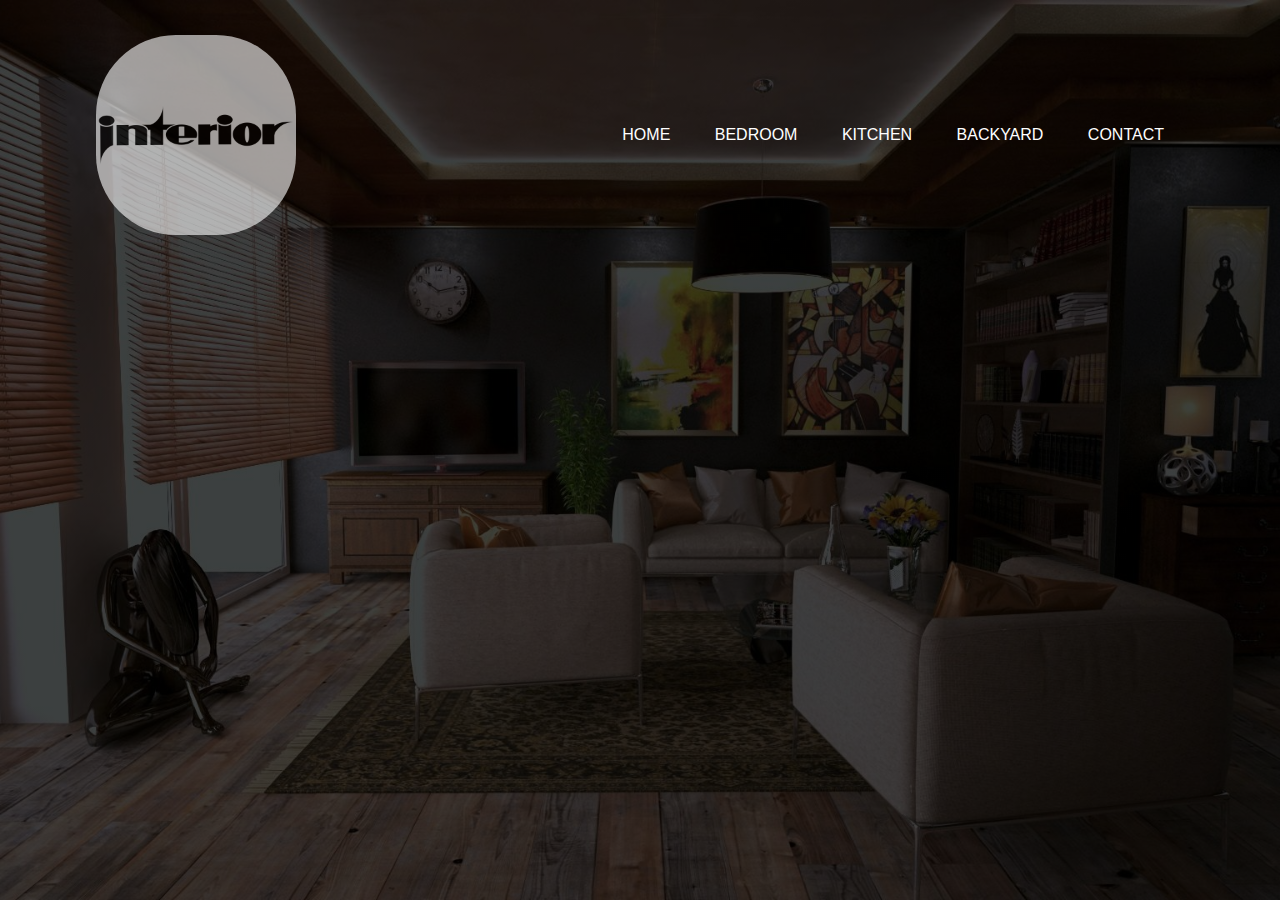
<file: backyard.html>
<!DOCTYPE html>
<html lang="en">
<head>
    <meta charset="UTF-8">
    <meta name="viewport" content="width=device-width, initial-scale=1.0">
    <title>Design your backyard!</title>
    <link rel="stylesheet" href="style.css">
    
</head>
<body>
    <div class="banner">
        <div class="navbar">
            <img src="logo.png" class="logo">
            <ul>
                <li><a href="housedesign.html">Home</a></li>
                <li><a href="bedroom.html">Bedroom</a></li>
                <li><a href="kitchen.html">Kitchen</a></li>
                <li><a href="backyard.html">Backyard</a></li>
                <li><a href="contact.html">Contact</a></li>
            </ul>
        </div>
    
</body>
</html>
</file>
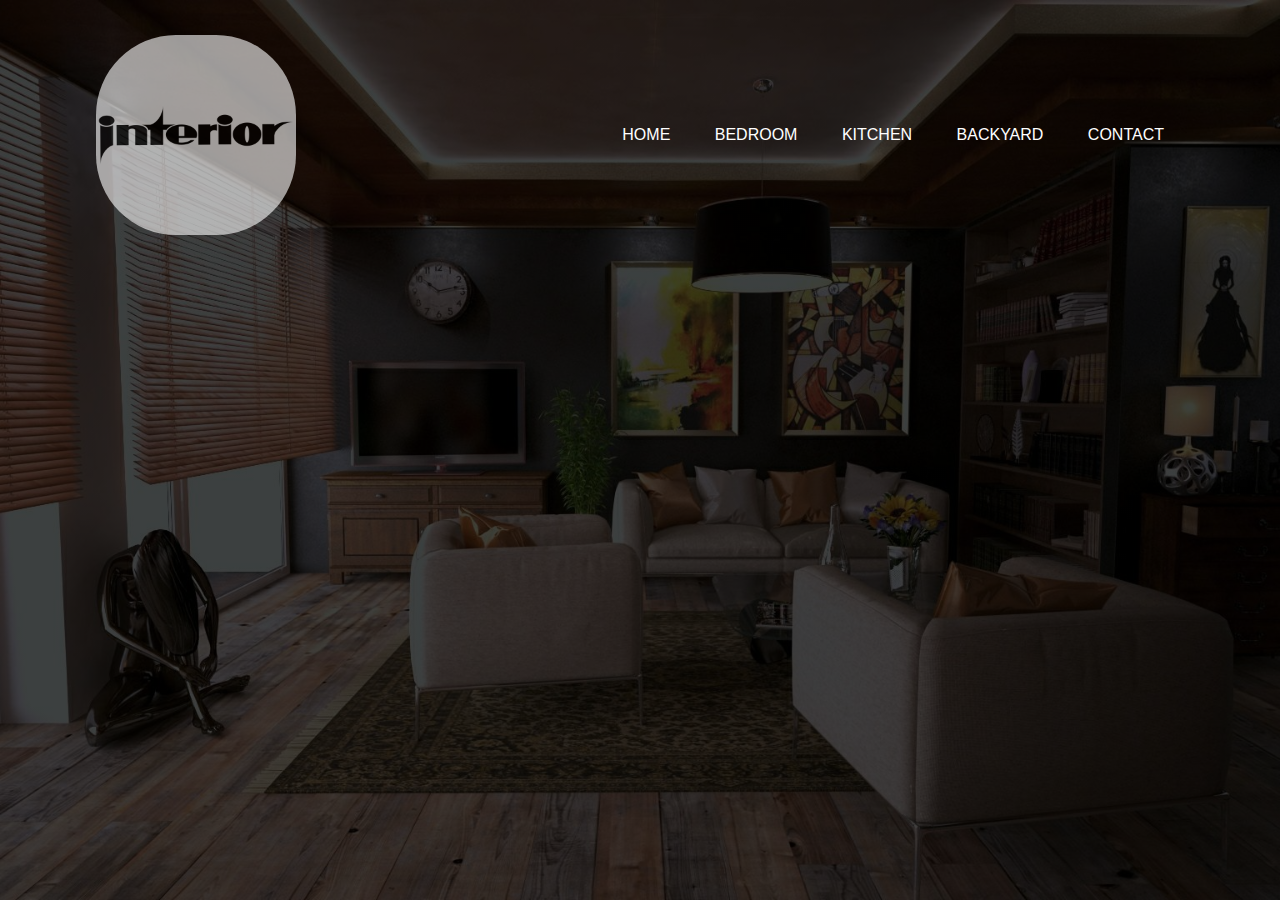
<file: bedroom.html>
<!DOCTYPE html>
<html lang="en">
<head>
    <meta charset="UTF-8">
    <meta name="viewport" content="width=device-width, initial-scale=1.0">
    <title>Design your bedroom!</title>
    <link rel="stylesheet" href="style.css">
</head>
<body>
    <div class="banner">
        <div class="navbar">
            <img src="logo.png" class="logo">
            <ul>
                <li><a href="housedesign.html">Home</a></li>
                <li><a href="bedroom.html">Bedroom</a></li>
                <li><a href="kitchen.html">Kitchen</a></li>
                <li><a href="backyard.html">Backyard</a></li>
                <li><a href="contact.html">Contact</a></li>
            </ul>
        </div>
    
</body>
</html>
</file>
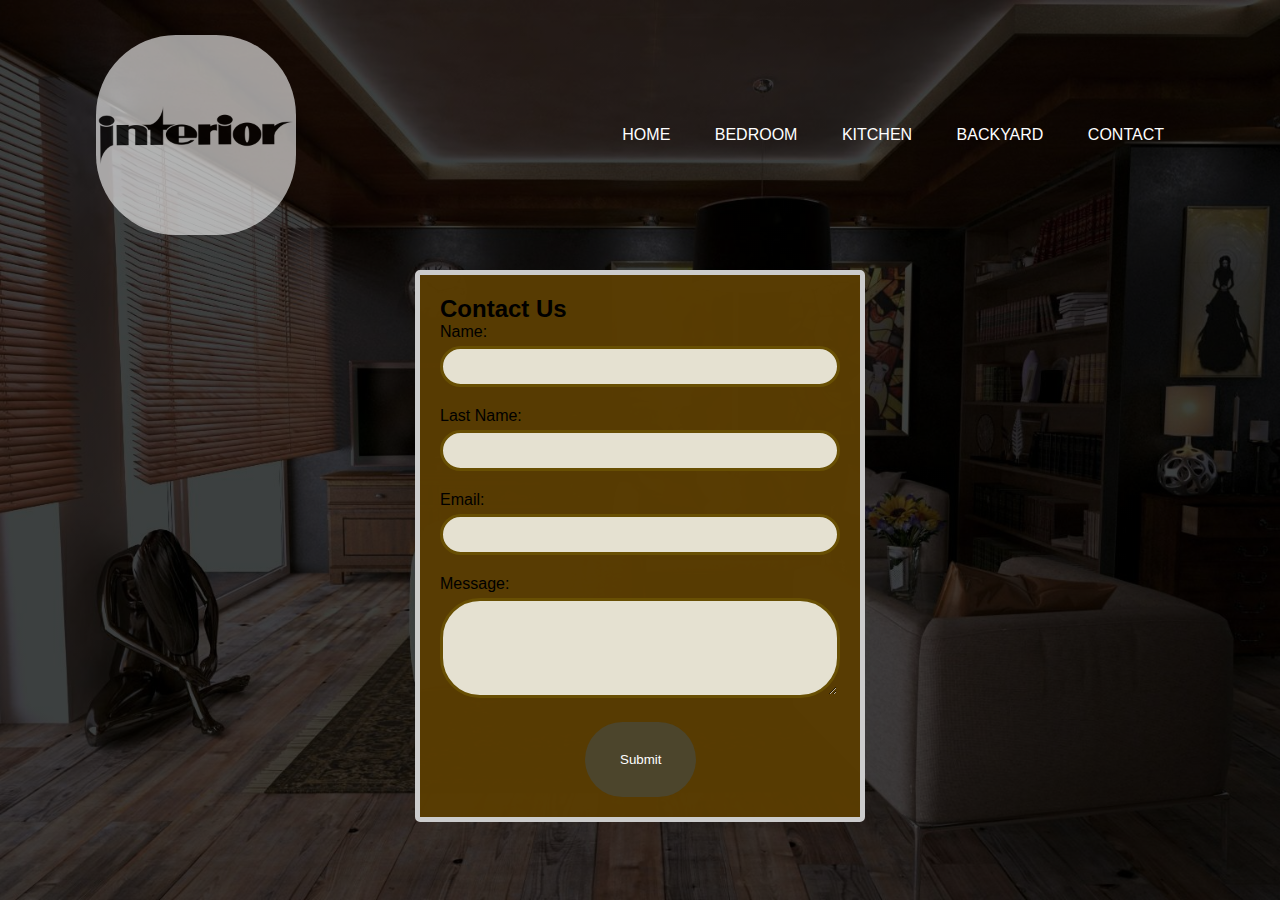
<file: contact.html>
<!DOCTYPE html>
<html lang="en">
<head>
    <meta charset="UTF-8">
    <meta name="viewport" content="width=device-width, initial-scale=1.0">
    <title>Contact with us</title>
    <link rel="stylesheet" href="style.css">
</head>
<body>
    <div class="banner">
        <div class="navbar">
            <img src="logo.png" class="logo">
            <ul>
                <li><a href="housedesign.html">Home</a></li>
                <li><a href="bedroom.html">Bedroom</a></li>
                <li><a href="kitchen.html">Kitchen</a></li>
                <li><a href="backyard.html">Backyard</a></li>
                <li><a href="contact.html">Contact</a></li>
            </ul>
        </div>
        <div class="container">
            <h2>Contact Us</h2>
            <form action="#" method="post">
                <div class="form-group">
                    <label for="name">Name:</label>
                    <input type="text" id="name" name="name" required>
                </div>
                <div class="form-group">
                    <label for="lastname">Last Name:</label>
                    <input type="text" id="lastname" name="lastname" required>
                </div>
                <div class="form-group">
                    <label for="email">Email:</label>
                    <input type="email" id="email" name="email" required>
                </div>
                <div class="form-group">
                    <label for="message">Message:</label>
                    <textarea id="message" name="message" required></textarea>
                </div>
                <input type="submit" value="Submit">
            </form>
        </div>
</body>
</html>
</file>
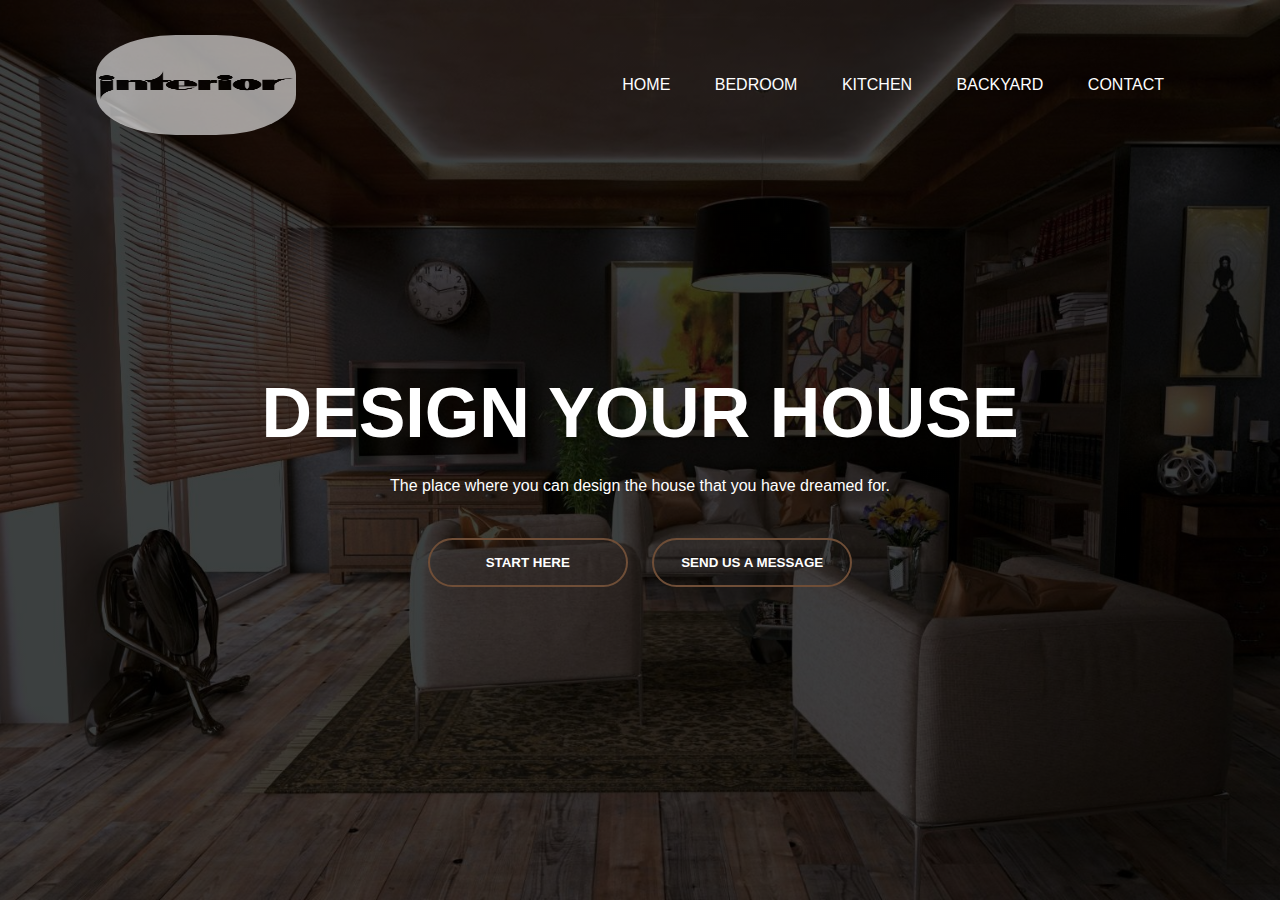
<file: housedesign.html>
<html>
    <head>
        <title>
           Design your dream house
        </title>
        <link rel="stylesheet" href="style.css">
    </head>
    <body>
        <div class="banner">
            <div class="navbar">
                <img src="logo.png" class="logo">
                <ul>
                    <li><a href="#">Home</a></li>
                    <li><a href="bedroom.html">Bedroom</a></li>
                    <li><a href="kitchen.html">Kitchen</a></li>
                    <li><a href="backyard.html">Backyard</a></li>
                    <li><a href="contact.html">Contact</a></li>
                </ul>
            </div>
            <div class="content">
                <h1>DESIGN YOUR HOUSE</h1>
                <p>The place where you can design the house that you have dreamed for. </p>
                <div>
                    <button type ="button"><span></span>START HERE</button>
                    <button type ="button"></a><span></span>SEND US A MESSAGE</button>
                </div>
            </div>
        </div>

    </body>
</html>
</file>
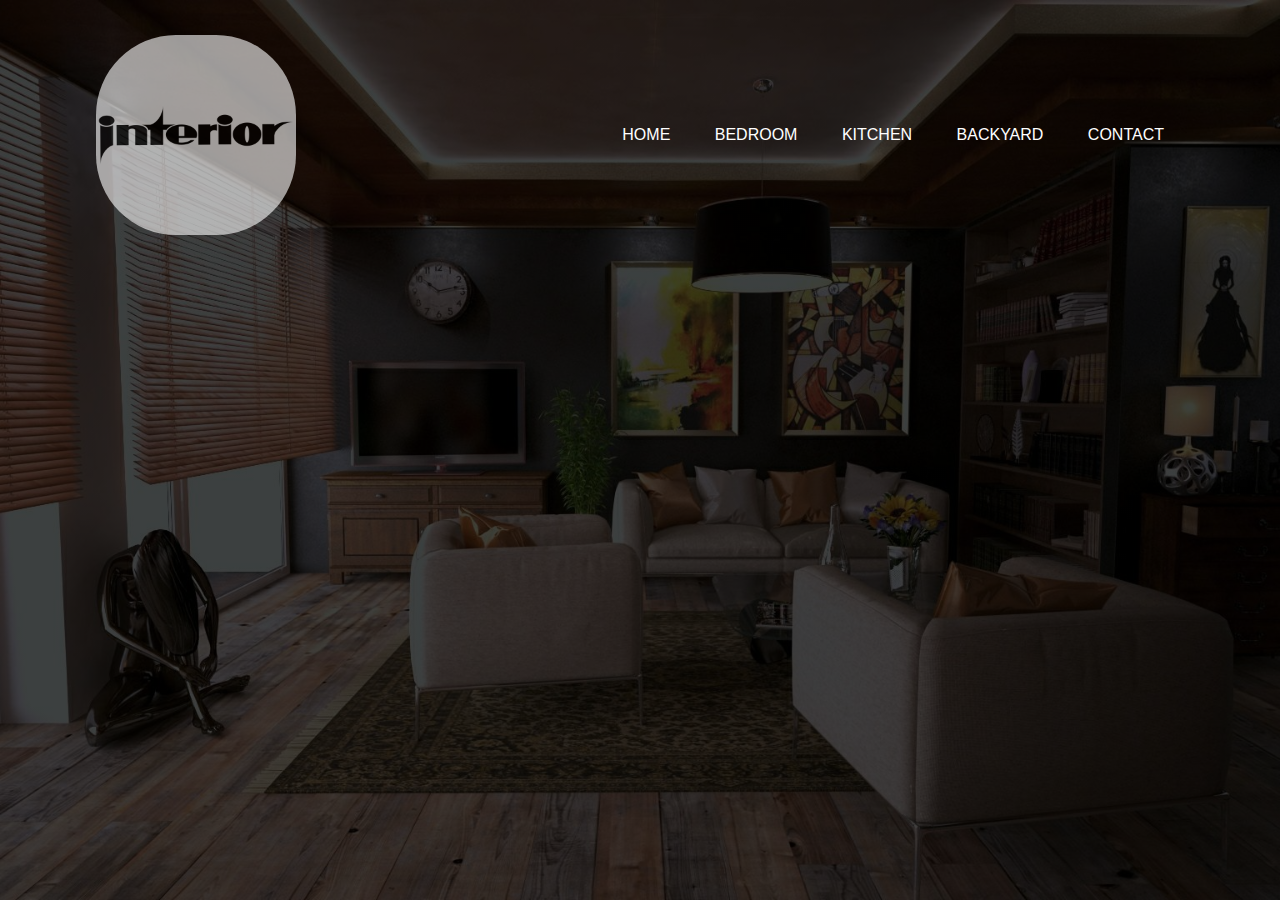
<file: kitchen.html>
<!DOCTYPE html>
<html lang="en">
<head>
    <meta charset="UTF-8">
    <meta name="viewport" content="width=device-width, initial-scale=1.0">
    <title>Design your kitchen!</title>
    <link rel="stylesheet" href="style.css">
</head>
<body>
    <div class="banner">
        <div class="navbar">
            <img src="logo.png" class="logo">
            <ul>
                <li><a href="housedesign.html">Home</a></li>
                <li><a href="bedroom.html">Bedroom</a></li>
                <li><a href="kitchen.html">Kitchen</a></li>
                <li><a href="backyard.html">Backyard</a></li>
                <li><a href="contact.html">Contact</a></li>
            </ul>
        </div>
</body>
</html>
</file>
<file: style.css>
*{
    margin:-0;
    padding:0 ;
    font-family: sans-serif;
}
.banner{
    width:100% ;
    height: 100vh;
    background-image: linear-gradient(rgba(0, 0, 0, 0.75),rgba(0, 0, 0, 0.75)),url(background.jpg);
    background-size: cover;
    background-position: center;

}
.navbar{
    width: 85%;
    margin: auto;
    padding: 35px 0;
    display: flex;
    align-items: center;
    justify-content: space-between;

}
.logo{
    background-color: white;
    width: 200px;
    height: 100;
    cursor: pointer;
    opacity: 0.6;
    border-radius: 40%;
}
.navbar ul li{
   list-style-type: none;
   display: inline-block;
   margin:0 20px;
   position: relative;

}
.navbar ul li a{
    text-decoration: none;
    color: #fff;
    text-transform: uppercase;

}
.navbar ul li::after{
    content:'';
    height: 3px;
    width: 0;
    background: #6F4E37;
    position: absolute;
    left: 0;
    bottom: -10px;
    transition: 0.5s;

}
.navbar ul li:hover::after{
    width: 100%;
}
.content{
    width: 100%;
    position: absolute;
    top: 50%;
    transform: translateY(-50%);
    text-align: center;
    color: #fff;

}
.content h1{
    font-size:70px;
    margin-top: 80px;
}
.content p{
    margin:20px auto;
    font-weight: 100;
    line-height: 25px;
}
button{
    width: 200px;
    padding: 15px 0;
    text-align: center;
    margin: 20px 10px;
    border-radius: 25px;
    font-weight: bold;
    border: 2px solid #6F4E37;
    background: transparent;
    color:#fff;
    cursor:pointer;
    position: relative;
    overflow: hidden;

}
span{
    background:#6F4E37 ;
    height: 100%;
    width:0 ;
    border-radius: 25px;
    position: absolute;
    left: 0;
    bottom: 0;
    z-index: -1;
    transition: 0.5s;
}
button:hover span{
    width: 100%;

}
button:hover{
    border: none;
}
.container {
    max-width: 400px;
    margin: 0 auto;
    padding: 20px;
    border: 5px solid #ccc;
    border-radius: 5px;
    background-color: #593c02f9; /* Make background white */
}
.form-group {
    margin-bottom: 20px;
}
label {
    display: block;
    margin-bottom: 5px;
    color: #000000; /* Make label text black */
    
}
input[type="text"],
input[type="email"],
textarea {
    width: 100%;
    padding: 10px;
    border: 3px solid #684f03;
    border-radius: 40px;
    box-sizing: border-box;
    background-color: #e5e1d1; /* Make input background light gray */
}
textarea {
    height: 100px;
}
input[type="submit"] {
    background-color: #4c452c;
    color: #fff;
    border: none;
    border-radius: 40px;
    padding: 30px 35px;
    margin-left: 145px;
    cursor: pointer;
}
input[type="submit"]:hover {
    background-color: #000000;
    transition: 0.7s;
}
</file>
